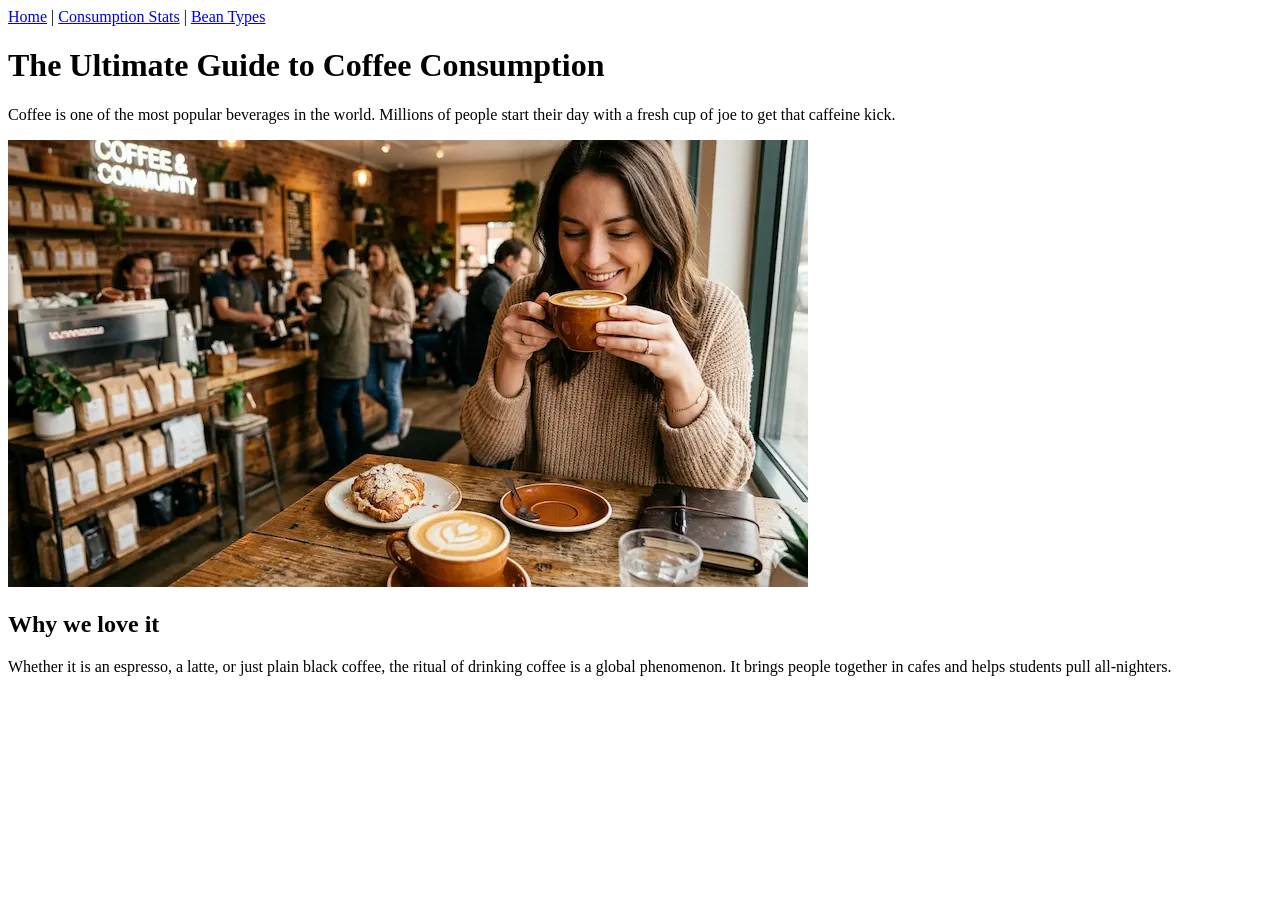
<file: w3/index.html>
<!DOCTYPE html>
<html lang="en">
<head>
    <title>All About Coffee</title>
</head>
<body>

    <nav id="menu">
        <a href="#home">Home</a> | 
        <a href="#stats">Consumption Stats</a> | 
        <a href="#beans">Bean Types</a>
    </nav>

    <h1>The Ultimate Guide to Coffee Consumption</h1>
    
    <p>Coffee is one of the most popular beverages in the world. Millions of people start their day with a fresh cup of joe to get that caffeine kick.</p>

    <img src="img/coffee-consumption.webp.webp" alt="A steaming cup of coffee on a wooden table">

    <h2>Why we love it</h2>
    <p>Whether it is an espresso, a latte, or just plain black coffee, the ritual of drinking coffee is a global phenomenon. It brings people together in cafes and helps students pull all-nighters.</p>

</body>
</html>
</file>
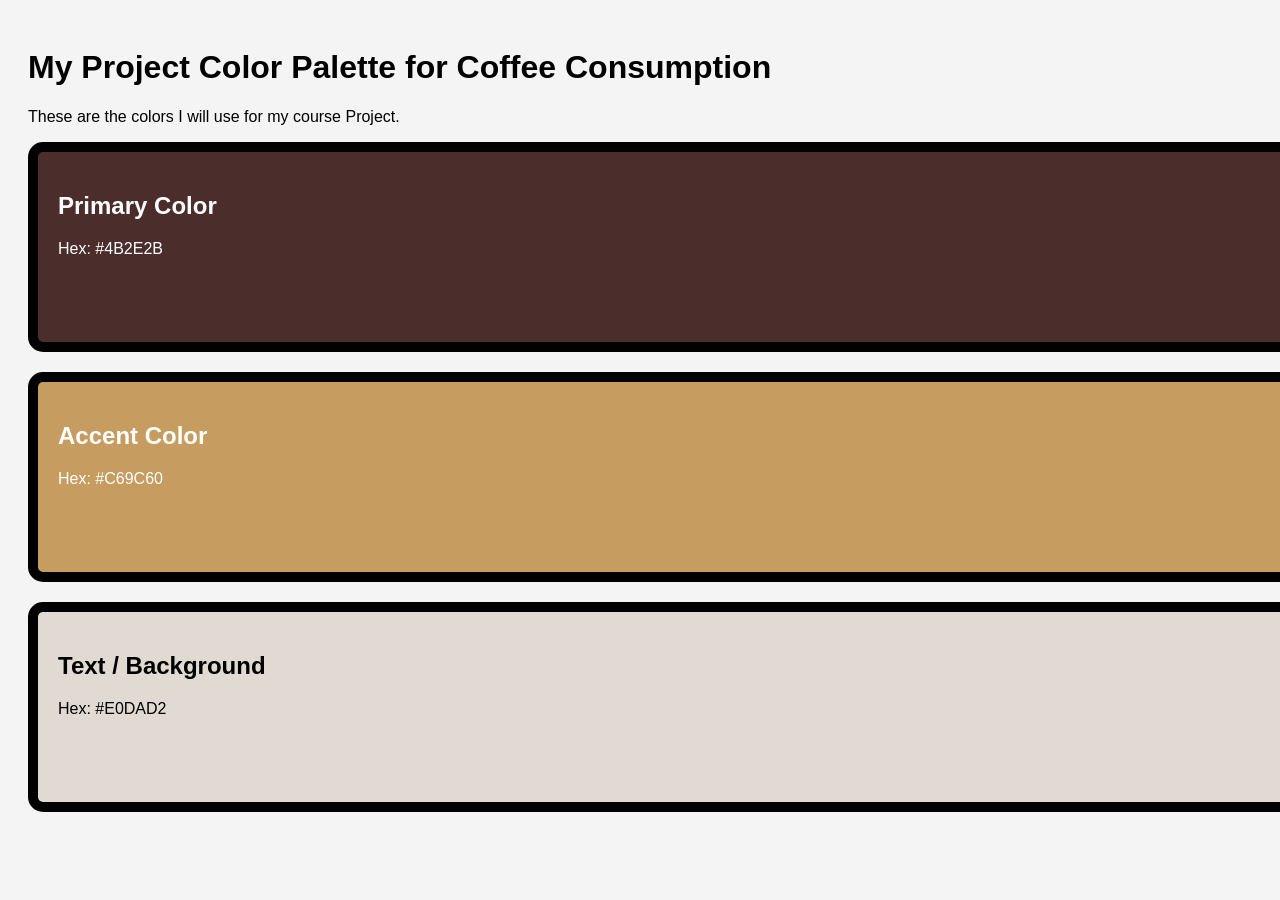
<file: w4/index.html>
<!DOCTYPE html>
<html lang="en">
<head>
    <meta charset="UTF-8">
    <title>Coffee Consumption</title>
    <link rel="stylesheet" href="css/style.css">
</head>
<body>

    <h1>My Project Color Palette for Coffee Consumption</h1>
    <p>These are the colors I will use for my course Project.</p>

    <div class="swatch primary">
        <h2>Primary Color</h2>
        <p>Hex: #4B2E2B</p> 
    </div>

    <div class="swatch accent">
        <h2>Accent Color</h2>
        <p>Hex: #C69C60</p>
    </div>

    <div class="swatch text">
        <h2>Text / Background</h2>
        <p>Hex: #E0DAD2</p>
    </div>

</body>
</html>
</file>
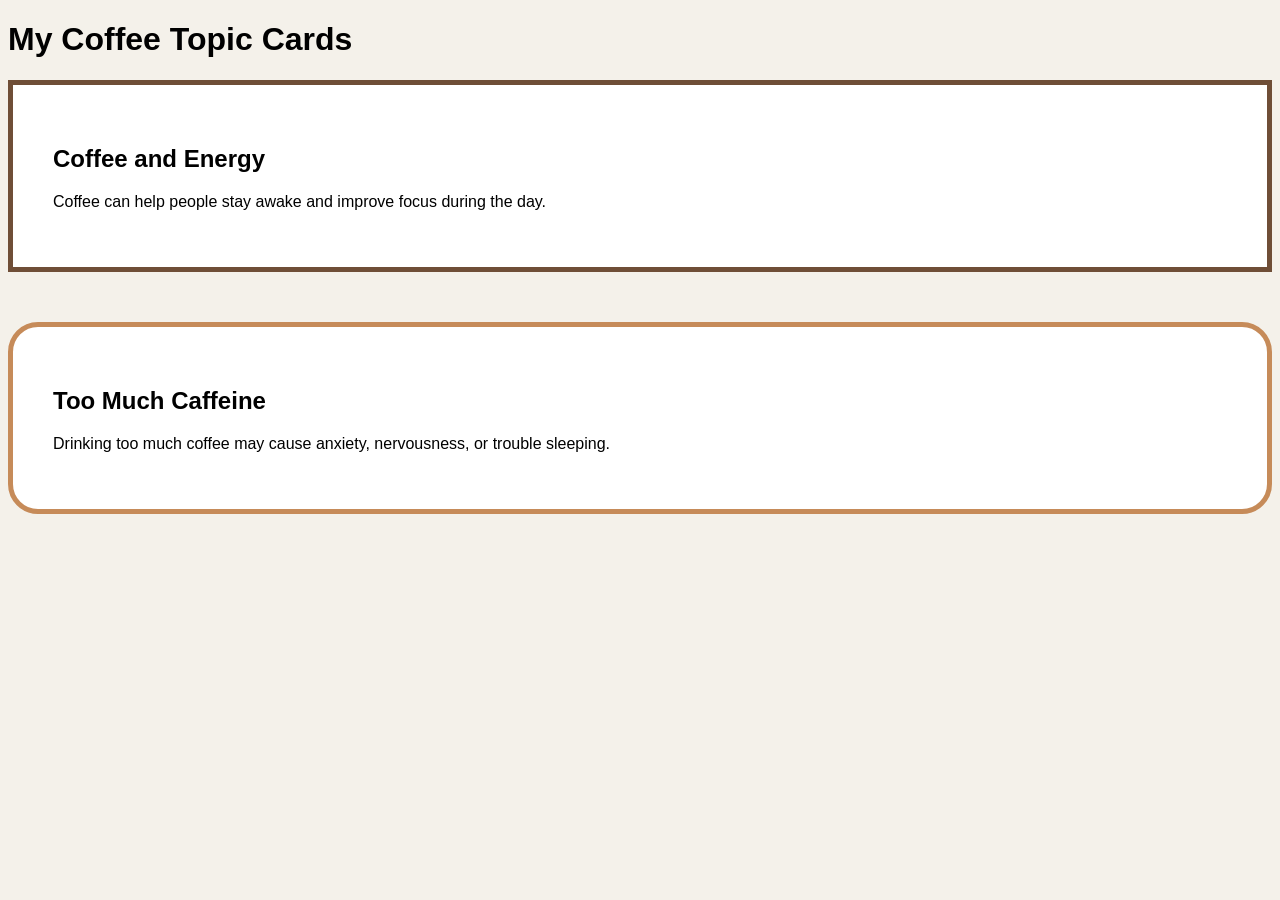
<file: w5/index.html>
<!DOCTYPE html>
<html lang="en">

<head>
    <meta charset="UTF-8">
    <title>Box Model Lab</title>
    <link rel="stylesheet" href="css/style.css">
</head>

<body>

    <h1>My Coffee Topic Cards</h1>

    <div class="card box-a">
        <h2>Coffee and Energy</h2>
        <p>Coffee can help people stay awake and improve focus during the day.</p>
    </div>

    <div class="card box-b">
        <h2>Too Much Caffeine</h2>
        <p>Drinking too much coffee may cause anxiety, nervousness, or trouble sleeping.</p>
    </div>

</body>

</html>
</file>
<file: w4/css/style.css>
/* General Page Styles */
body {
    font-family: Arial, Helvetica, sans-serif;
    padding: 20px;
    background-color: #f4f4f4; /* Default Gray */
}

/* SHARED STYLES: All boxes get these rules */
.swatch {
    height: 150px;
    width: 100%;
    margin-bottom: 20px;
    padding: 20px;
    border-radius: 15px;
    border: 10px solid black; /* Default Border */
    color: white; /* Default text color inside boxes */
}

/* UNIQUE STYLES: Update the HEX codes below */

/* 1. Primary Color */
.primary {
    background-color: #4B2E2B; /* CHANGE THIS */
}

/* 2. Accent Color */
.accent {
    background-color: #C69C60; /* CHANGE THIS */
}

/* 3. Text/Light Color */
.text {
    background-color: #E0DAD2; /* CHANGE THIS */
    color: black; /* Dark text for light background */
}
</file>
<file: w5/css/style.css>
body {
    font-family: sans-serif;
    background-color: #f4f1ea;
}

.card {
    background-color: #FFFFFF;
    color: #000000;
    border-width: 5px;
    border-style: solid;
    padding: 40px;
}

.box-a {
    border-color: #6f4e37;
    margin-bottom: 50px;
}

.box-b {
    border-color: #c68b59;
    border-radius: 30px;
}
</file>
